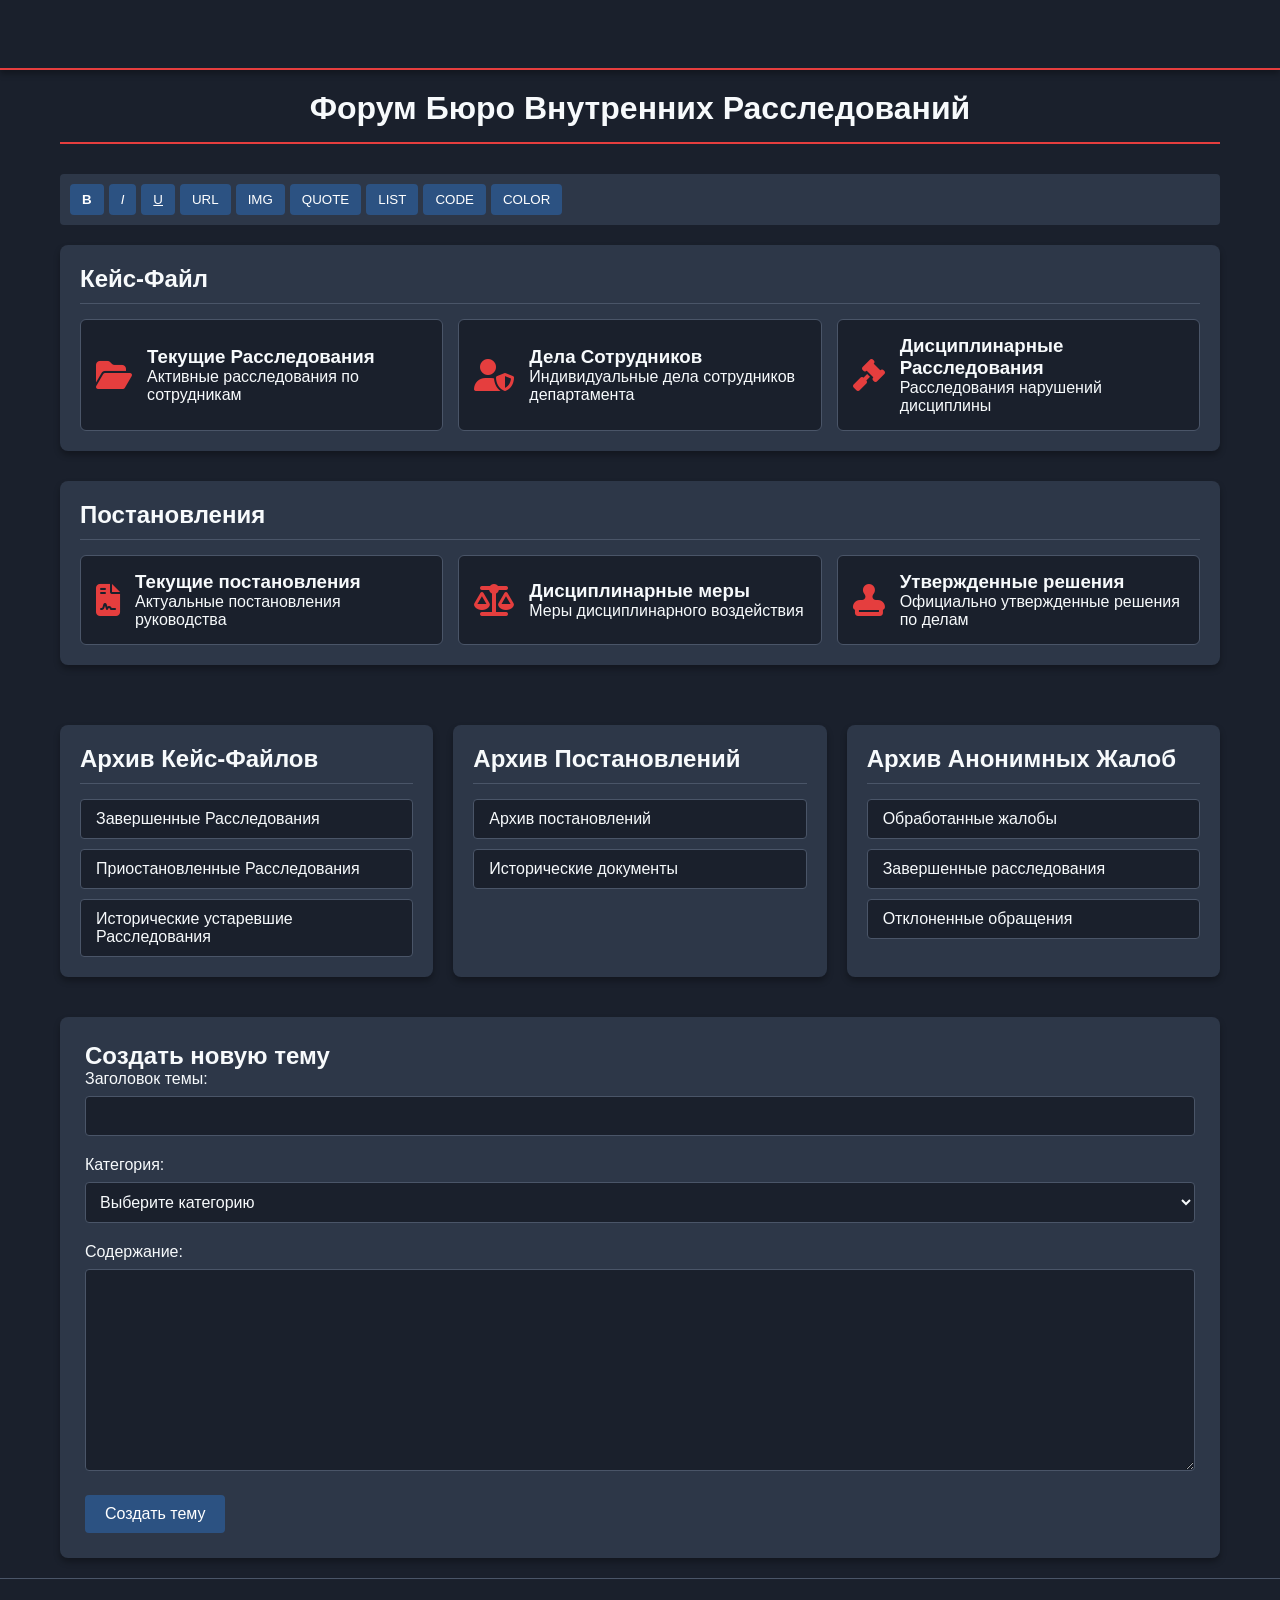
<file: forum.html>
<!DOCTYPE html>
<html lang="ru" data-theme="dark">
<head>
    <meta charset="UTF-8">
    <meta name="viewport" content="width=device-width, initial-scale=1.0">
    <title>Форум БВР</title>
    <link rel="stylesheet" href="css/style.css">
    <link rel="stylesheet" href="https://cdnjs.cloudflare.com/ajax/libs/font-awesome/6.4.0/css/all.min.css">
</head>
<body>
    <header>
        <!-- Same header as index.html -->
    </header>

    <main class="forum-container">
        <h1 class="section-title">Форум Бюро Внутренних Расследований</h1>
        
        <!-- BBCode Toolbar -->
        <div class="bbcode-toolbar">
            <button title="Жирный" onclick="insertBBCode('b')"><b>B</b></button>
            <button title="Курсив" onclick="insertBBCode('i')"><i>I</i></button>
            <button title="Подчеркнутый" onclick="insertBBCode('u')"><u>U</u></button>
            <button title="Ссылка" onclick="insertBBCode('url')">URL</button>
            <button title="Изображение" onclick="insertBBCode('img')">IMG</button>
            <button title="Цитата" onclick="insertBBCode('quote')">QUOTE</button>
            <button title="Список" onclick="insertBBCode('list')">LIST</button>
            <button title="Код" onclick="insertBBCode('code')">CODE</button>
            <button title="Цвет" onclick="insertBBCode('color')">COLOR</button>
        </div>
        
        <!-- Forum Categories -->
        <div class="forum-categories">
            <!-- Кейс-Файл -->
            <div class="forum-category">
                <h2>Кейс-Файл</h2>
                <div class="forum-sections">
                    <div class="forum-section">
                        <i class="fas fa-folder-open"></i>
                        <div>
                            <h3>Текущие Расследования</h3>
                            <p>Активные расследования по сотрудникам</p>
                        </div>
                    </div>
                    <div class="forum-section">
                        <i class="fas fa-user-shield"></i>
                        <div>
                            <h3>Дела Сотрудников</h3>
                            <p>Индивидуальные дела сотрудников департамента</p>
                        </div>
                    </div>
                    <div class="forum-section">
                        <i class="fas fa-gavel"></i>
                        <div>
                            <h3>Дисциплинарные Расследования</h3>
                            <p>Расследования нарушений дисциплины</p>
                        </div>
                    </div>
                </div>
            </div>
            
            <!-- Постановления -->
            <div class="forum-category">
                <h2>Постановления</h2>
                <div class="forum-sections">
                    <div class="forum-section">
                        <i class="fas fa-file-contract"></i>
                        <div>
                            <h3>Текущие постановления</h3>
                            <p>Актуальные постановления руководства</p>
                        </div>
                    </div>
                    <div class="forum-section">
                        <i class="fas fa-balance-scale"></i>
                        <div>
                            <h3>Дисциплинарные меры</h3>
                            <p>Меры дисциплинарного воздействия</p>
                        </div>
                    </div>
                    <div class="forum-section">
                        <i class="fas fa-stamp"></i>
                        <div>
                            <h3>Утвержденные решения</h3>
                            <p>Официально утвержденные решения по делам</p>
                        </div>
                    </div>
                </div>
            </div>
            
            <!-- Архивы -->
            <div class="forum-archives">
                <!-- Архив Кейс-Файлов -->
                <div class="archive-category">
                    <h2>Архив Кейс-Файлов</h2>
                    <div class="archive-sections">
                        <div class="archive-section">Завершенные Расследования</div>
                        <div class="archive-section">Приостановленные Расследования</div>
                        <div class="archive-section">Исторические устаревшие Расследования</div>
                    </div>
                </div>
                
                <!-- Архив Постановлений -->
                <div class="archive-category">
                    <h2>Архив Постановлений</h2>
                    <div class="archive-sections">
                        <div class="archive-section">Архив постановлений</div>
                        <div class="archive-section">Исторические документы</div>
                    </div>
                </div>
                
                <!-- Архив Анонимных Жалоб -->
                <div class="archive-category">
                    <h2>Архив Анонимных Жалоб</h2>
                    <div class="archive-sections">
                        <div class="archive-section">Обработанные жалобы</div>
                        <div class="archive-section">Завершенные расследования</div>
                        <div class="archive-section">Отклоненные обращения</div>
                    </div>
                </div>
            </div>
        </div>
        
        <!-- New Topic Form -->
        <div class="new-topic-form">
            <h2>Создать новую тему</h2>
            <form id="topicForm">
                <div class="form-group">
                    <label for="topicTitle">Заголовок темы:</label>
                    <input type="text" id="topicTitle" required>
                </div>
                <div class="form-group">
                    <label for="topicCategory">Категория:</label>
                    <select id="topicCategory" required>
                        <option value="">Выберите категорию</option>
                        <option value="current">Текущие Расследования</option>
                        <option value="employees">Дела Сотрудников</option>
                        <option value="disciplinary">Дисциплинарные Расследования</option>
                        <!-- Other options -->
                    </select>
                </div>
                <div class="form-group">
                    <label for="topicContent">Содержание:</label>
                    <textarea id="topicContent" rows="10" required></textarea>
                </div>
                <button type="submit" class="btn">Создать тему</button>
            </form>
        </div>
    </main>

    <footer>
        <!-- Same footer as index.html -->
    </footer>

    <script src="js/main.js"></script>
    <script src="js/forum.js"></script>
</body>
</html>
</file>
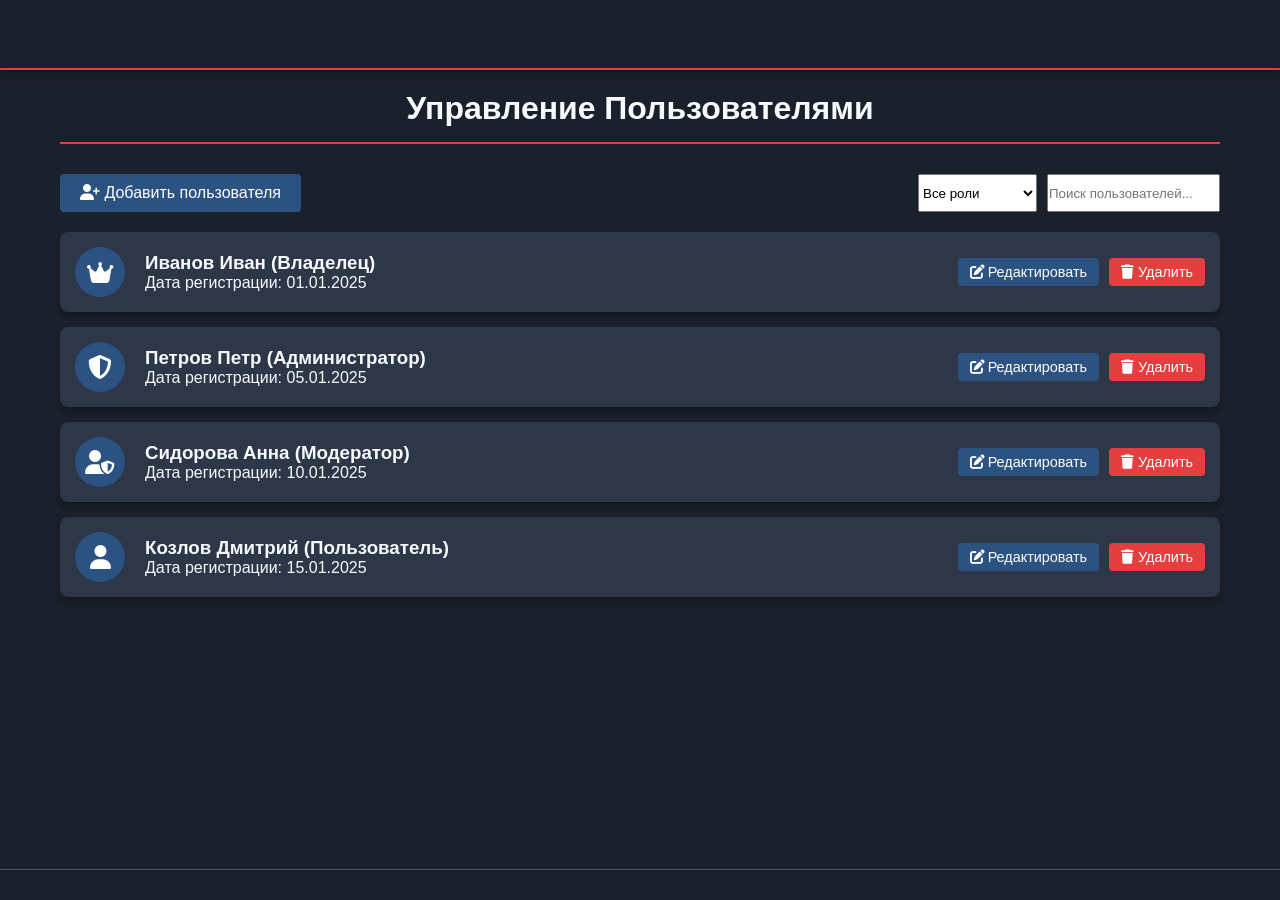
<file: users.html>
<!DOCTYPE html>
<html lang="ru" data-theme="dark">
<head>
    <meta charset="UTF-8">
    <meta name="viewport" content="width=device-width, initial-scale=1.0">
    <title>Пользователи</title>
    <link rel="stylesheet" href="css/style.css">
    <link rel="stylesheet" href="https://cdnjs.cloudflare.com/ajax/libs/font-awesome/6.4.0/css/all.min.css">
</head>
<body>
    <header>
        <!-- Same header as index.html -->
    </header>

    <main class="users-management">
        <h1 class="section-title">Управление Пользователями</h1>
        
        <div class="user-controls">
            <button class="btn" id="addUserBtn"><i class="fas fa-user-plus"></i> Добавить пользователя</button>
            <div class="user-filters">
                <select id="userRoleFilter">
                    <option value="all">Все роли</option>
                    <option value="owner">Владелец</option>
                    <option value="admin">Администратор</option>
                    <option value="moderator">Модератор</option>
                    <option value="user">Пользователь</option>
                </select>
                <input type="text" id="userSearch" placeholder="Поиск пользователей...">
            </div>
        </div>
        
        <div class="users-list">
            <div class="user-item">
                <div class="user-avatar">
                    <i class="fas fa-crown"></i>
                </div>
                <div class="user-info">
                    <h3>Иванов Иван (Владелец)</h3>
                    <p>Дата регистрации: 01.01.2025</p>
                </div>
                <div class="user-actions">
                    <button class="btn btn-sm"><i class="fas fa-edit"></i> Редактировать</button>
                    <button class="btn btn-sm btn-danger"><i class="fas fa-trash"></i> Удалить</button>
                </div>
            </div>
            
            <div class="user-item">
                <div class="user-avatar">
                    <i class="fas fa-shield-alt"></i>
                </div>
                <div class="user-info">
                    <h3>Петров Петр (Администратор)</h3>
                    <p>Дата регистрации: 05.01.2025</p>
                </div>
                <div class="user-actions">
                    <button class="btn btn-sm"><i class="fas fa-edit"></i> Редактировать</button>
                    <button class="btn btn-sm btn-danger"><i class="fas fa-trash"></i> Удалить</button>
                </div>
            </div>
            
            <div class="user-item">
                <div class="user-avatar">
                    <i class="fas fa-user-shield"></i>
                </div>
                <div class="user-info">
                    <h3>Сидорова Анна (Модератор)</h3>
                    <p>Дата регистрации: 10.01.2025</p>
                </div>
                <div class="user-actions">
                    <button class="btn btn-sm"><i class="fas fa-edit"></i> Редактировать</button>
                    <button class="btn btn-sm btn-danger"><i class="fas fa-trash"></i> Удалить</button>
                </div>
            </div>
            
            <div class="user-item">
                <div class="user-avatar">
                    <i class="fas fa-user"></i>
                </div>
                <div class="user-info">
                    <h3>Козлов Дмитрий (Пользователь)</h3>
                    <p>Дата регистрации: 15.01.2025</p>
                </div>
                <div class="user-actions">
                    <button class="btn btn-sm"><i class="fas fa-edit"></i> Редактировать</button>
                    <button class="btn btn-sm btn-danger"><i class="fas fa-trash"></i> Удалить</button>
                </div>
            </div>
        </div>
        
        <!-- User Edit Modal -->
        <div class="modal" id="userEditModal">
            <div class="modal-content">
                <span class="close">&times;</span>
                <h2>Редактирование пользователя</h2>
                <form id="userEditForm">
                    <div class="form-group">
                        <label for="editUsername">Логин:</label>
                        <input type="text" id="editUsername" required>
                    </div>
                    <div class="form-group">
                        <label for="editFullname">Полное имя:</label>
                        <input type="text" id="editFullname" required>
                    </div>
                    <div class="form-group">
                        <label for="editEmail">Email:</label>
                        <input type="email" id="editEmail" required>
                    </div>
                    <div class="form-group">
                        <label for="editRole">Роль:</label>
                        <select id="editRole" required>
                            <option value="owner">Владелец</option>
                            <option value="admin">Администратор</option>
                            <option value="moderator">Модератор</option>
                            <option value="user">Пользователь</option>
                        </select>
                    </div>
                    <div class="form-group">
                        <label for="editPosition">Должность:</label>
                        <input type="text" id="editPosition">
                    </div>
                    <div class="form-group">
                        <label for="editAvatar">Аватар:</label>
                        <input type="file" id="editAvatar">
                    </div>
                    <button type="submit" class="btn">Сохранить изменения</button>
                </form>
            </div>
        </div>
    </main>

    <footer>
        <!-- Same footer as index.html -->
    </footer>

    <script src="js/main.js"></script>
    <script src="js/users.js"></script>
</body>
</html>
</file>
<file: css/style.css>
:root {
    --primary: #1a3a5f;
    --secondary: #2c5282;
    --accent: #e53e3e;
    --light: #f7fafc;
    --dark: #1a202c;
    --gray: #718096;
    --success: #38a169;
    --warning: #dd6b20;
    --danger: #e53e3e;
    --header-height: 70px;
    --footer-height: 60px;
    --transition: all 0.3s ease;
}

[data-theme="light"] {
    --bg: #f0f4f8;
    --text: #1a202c;
    --card-bg: #ffffff;
    --border: #e2e8f0;
    --nav-bg: #ffffff;
    --shadow: 0 4px 6px rgba(0, 0, 0, 0.1);
    --modal-bg: rgba(0, 0, 0, 0.5);
}

[data-theme="dark"] {
    --bg: #1a202c;
    --text: #f7fafc;
    --card-bg: #2d3748;
    --border: #4a5568;
    --nav-bg: #1a202c;
    --shadow: 0 4px 6px rgba(0, 0, 0, 0.3);
    --modal-bg: rgba(0, 0, 0, 0.7);
}

* {
    margin: 0;
    padding: 0;
    box-sizing: border-box;
    font-family: 'Segoe UI', Tahoma, Geneva, Verdana, sans-serif;
}

body {
    background-color: var(--bg);
    color: var(--text);
    min-height: 100vh;
    display: flex;
    flex-direction: column;
    transition: var(--transition);
}

/* Header Styles */
header {
    background-color: var(--nav-bg);
    border-bottom: 2px solid var(--accent);
    height: var(--header-height);
    position: sticky;
    top: 0;
    z-index: 100;
    box-shadow: var(--shadow);
}

.navbar {
    display: flex;
    justify-content: space-between;
    align-items: center;
    padding: 0 20px;
    height: 100%;
}

.logo-container {
    display: flex;
    align-items: center;
    gap: 10px;
}

.logo {
    height: 40px;
    width: auto;
}

.brand {
    font-size: 1.2rem;
    font-weight: bold;
    color: var(--text);
}

.nav-links {
    display: flex;
    gap: 15px;
}

.nav-link {
    padding: 8px 15px;
    border-radius: 4px;
    color: var(--text);
    text-decoration: none;
    font-weight: 500;
    transition: var(--transition);
}

.nav-link:hover, .nav-link.active {
    background-color: var(--secondary);
    color: white;
}

.nav-controls {
    display: flex;
    align-items: center;
    gap: 15px;
}

.theme-toggle {
    background: none;
    border: none;
    color: var(--text);
    cursor: pointer;
    font-size: 1.2rem;
    width: 36px;
    height: 36px;
    border-radius: 50%;
    display: flex;
    align-items: center;
    justify-content: center;
    transition: var(--transition);
}

.theme-toggle:hover {
    background-color: rgba(255, 255, 255, 0.1);
}

.user-menu {
    position: relative;
}

.user-btn {
    background: none;
    border: none;
    color: var(--text);
    display: flex;
    align-items: center;
    gap: 8px;
    cursor: pointer;
    padding: 5px 10px;
    border-radius: 20px;
    transition: var(--transition);
}

.user-btn:hover {
    background-color: rgba(255, 255, 255, 0.1);
}

.user-avatar {
    width: 32px;
    height: 32px;
    border-radius: 50%;
    background-color: var(--secondary);
    display: flex;
    align-items: center;
    justify-content: center;
    color: white;
    font-weight: bold;
}

.dropdown {
    position: absolute;
    top: 100%;
    right: 0;
    background-color: var(--card-bg);
    border: 1px solid var(--border);
    border-radius: 6px;
    box-shadow: var(--shadow);
    min-width: 200px;
    margin-top: 5px;
    overflow: hidden;
    display: none;
    z-index: 10;
}

.dropdown.show {
    display: block;
}

.dropdown-item {
    padding: 10px 15px;
    color: var(--text);
    text-decoration: none;
    display: block;
    transition: var(--transition);
}

.dropdown-item:hover {
    background-color: var(--secondary);
    color: white;
}

/* Main Content Styles */
main {
    flex: 1;
    padding: 30px 20px;
    max-width: 1200px;
    margin: 0 auto;
    width: 100%;
}

.hero {
    text-align: center;
    margin-bottom: 40px;
}

.main-logo {
    max-width: 300px;
    margin: 0 auto 20px;
    display: block;
}

.hero h1 {
    font-size: 2.5rem;
    margin-bottom: 10px;
    color: var(--accent);
}

.hero h2 {
    font-size: 1.8rem;
    margin-bottom: 15px;
    color: var(--text);
}

.hero p {
    font-size: 1.1rem;
    color: var(--gray);
    max-width: 800px;
    margin: 0 auto;
    line-height: 1.6;
}

.resources-grid {
    display: grid;
    grid-template-columns: repeat(2, 1fr);
    gap: 20px;
    margin-top: 40px;
}

.resource-card {
    background-color: var(--card-bg);
    border: 1px solid var(--border);
    border-radius: 8px;
    padding: 20px;
    text-align: center;
    transition: var(--transition);
    box-shadow: var(--shadow);
    cursor: pointer;
}

.resource-card:hover {
    transform: translateY(-5px);
    box-shadow: 0 10px 20px rgba(0, 0, 0, 0.1);
    border-color: var(--accent);
}

.resource-icon {
    font-size: 2.5rem;
    margin-bottom: 15px;
    color: var(--accent);
}

.resource-title {
    font-size: 1.3rem;
    margin-bottom: 10px;
    color: var(--text);
}

.resource-desc {
    color: var(--gray);
    font-size: 0.95rem;
}

/* Footer Styles */
footer {
    background-color: var(--nav-bg);
    border-top: 1px solid var(--border);
    padding: 15px 20px;
    text-align: center;
    margin-top: auto;
}

.footer-content {
    display: flex;
    flex-direction: column;
    align-items: center;
}

.footer-logo {
    font-weight: bold;
    font-size: 1.2rem;
    margin-bottom: 8px;
    color: var(--text);
}

.copyright {
    font-size: 0.85rem;
    color: var(--gray);
}

/* Modal Styles */
.modal {
    display: none;
    position: fixed;
    top: 0;
    left: 0;
    width: 100%;
    height: 100%;
    background-color: var(--modal-bg);
    z-index: 1000;
    align-items: center;
    justify-content: center;
}

.modal.show {
    display: flex;
}

.modal-content {
    background-color: var(--card-bg);
    border-radius: 8px;
    padding: 25px;
    width: 90%;
    max-width: 500px;
    position: relative;
    box-shadow: var(--shadow);
}

.close {
    position: absolute;
    top: 15px;
    right: 15px;
    font-size: 1.5rem;
    color: var(--text);
    cursor: pointer;
}

.close:hover {
    color: var(--accent);
}

.form-group {
    margin-bottom: 20px;
}

.form-group label {
    display: block;
    margin-bottom: 8px;
    font-weight: 500;
}

.form-group input,
.form-group select,
.form-group textarea {
    width: 100%;
    padding: 10px;
    border: 1px solid var(--border);
    border-radius: 4px;
    background-color: var(--bg);
    color: var(--text);
    font-size: 1rem;
}

/* Forum Styles */
.forum-container {
    padding: 20px;
}

.bbcode-toolbar {
    background-color: var(--card-bg);
    padding: 10px;
    border-radius: 4px;
    margin-bottom: 20px;
    display: flex;
    flex-wrap: wrap;
    gap: 5px;
}

.bbcode-toolbar button {
    padding: 8px 12px;
    background-color: var(--secondary);
    color: white;
    border: none;
    border-radius: 4px;
    cursor: pointer;
    transition: var(--transition);
}

.bbcode-toolbar button:hover {
    background-color: var(--primary);
}

.forum-categories {
    display: flex;
    flex-direction: column;
    gap: 30px;
}

.forum-category {
    background-color: var(--card-bg);
    border-radius: 8px;
    padding: 20px;
    box-shadow: var(--shadow);
}

.forum-category h2 {
    margin-bottom: 15px;
    padding-bottom: 10px;
    border-bottom: 1px solid var(--border);
}

.forum-sections {
    display: grid;
    grid-template-columns: repeat(auto-fill, minmax(300px, 1fr));
    gap: 15px;
}

.forum-section {
    background-color: var(--bg);
    border-radius: 6px;
    padding: 15px;
    display: flex;
    gap: 15px;
    align-items: center;
    transition: var(--transition);
    border: 1px solid var(--border);
}

.forum-section:hover {
    border-color: var(--accent);
    transform: translateY(-3px);
}

.forum-section i {
    font-size: 2rem;
    color: var(--accent);
}

.forum-archives {
    display: grid;
    grid-template-columns: repeat(auto-fill, minmax(300px, 1fr));
    gap: 20px;
    margin-top: 30px;
}

.archive-category {
    background-color: var(--card-bg);
    border-radius: 8px;
    padding: 20px;
    box-shadow: var(--shadow);
}

.archive-category h2 {
    margin-bottom: 15px;
    padding-bottom: 10px;
    border-bottom: 1px solid var(--border);
}

.archive-sections {
    display: flex;
    flex-direction: column;
    gap: 10px;
}

.archive-section {
    background-color: var(--bg);
    padding: 10px 15px;
    border-radius: 4px;
    border: 1px solid var(--border);
    transition: var(--transition);
}

.archive-section:hover {
    background-color: var(--secondary);
    color: white;
    cursor: pointer;
}

.new-topic-form {
    margin-top: 40px;
    background-color: var(--card-bg);
    border-radius: 8px;
    padding: 25px;
    box-shadow: var(--shadow);
}

/* Case Management Styles */
.case-management {
    padding: 20px;
}

.case-controls {
    display: flex;
    justify-content: space-between;
    margin-bottom: 20px;
    flex-wrap: wrap;
    gap: 10px;
}

.case-filters {
    display: flex;
    gap: 10px;
}

.case-filters select, .case-filters input {
    padding: 8px 12px;
    border: 1px solid var(--border);
    border-radius: 4px;
    background-color: var(--bg);
    color: var(--text);
}

.cases-list {
    display: grid;
    grid-template-columns: repeat(auto-fill, minmax(350px, 1fr));
    gap: 20px;
}

.case-item {
    background-color: var(--card-bg);
    border-radius: 8px;
    padding: 20px;
    box-shadow: var(--shadow);
    border: 1px solid var(--border);
    display: flex;
    flex-direction: column;
    gap: 15px;
}

.case-header {
    display: flex;
    justify-content: space-between;
    align-items: center;
    border-bottom: 1px solid var(--border);
    padding-bottom: 10px;
}

.case-status {
    padding: 4px 10px;
    border-radius: 20px;
    font-size: 0.85rem;
    font-weight: 500;
}

.case-status.active {
    background-color: rgba(56, 161, 105, 0.2);
    color: var(--success);
}

.case-status.pending {
    background-color: rgba(221, 107, 32, 0.2);
    color: var(--warning);
}

.case-status.closed {
    background-color: rgba(66, 153, 225, 0.2);
    color: #4299e1;
}

.case-content p {
    margin-bottom: 8px;
    font-size: 0.95rem;
}

.case-actions {
    display: flex;
    gap: 10px;
    margin-top: auto;
}

/* Users Management Styles */
.users-management {
    padding: 20px;
}

.user-controls {
    display: flex;
    justify-content: space-between;
    margin-bottom: 20px;
    flex-wrap: wrap;
    gap: 10px;
}

.user-filters {
    display: flex;
    gap: 10px;
}

.users-list {
    display: flex;
    flex-direction: column;
    gap: 15px;
}

.user-item {
    background-color: var(--card-bg);
    border-radius: 8px;
    padding: 15px;
    display: flex;
    align-items: center;
    gap: 20px;
    box-shadow: var(--shadow);
}

.user-avatar {
    width: 50px;
    height: 50px;
    border-radius: 50%;
    background-color: var(--secondary);
    display: flex;
    align-items: center;
    justify-content: center;
    color: white;
    font-size: 1.5rem;
}

.user-info {
    flex: 1;
}

.user-actions {
    display: flex;
    gap: 10px;
}

/* Button Styles */
.btn {
    display: inline-block;
    padding: 10px 20px;
    background-color: var(--secondary);
    color: white;
    border: none;
    border-radius: 4px;
    cursor: pointer;
    font-weight: 500;
    transition: var(--transition);
    text-decoration: none;
    font-size: 1rem;
}

.btn:hover {
    background-color: var(--primary);
    transform: translateY(-2px);
}

.btn-sm {
    padding: 6px 12px;
    font-size: 0.9rem;
}

.btn-accent {
    background-color: var(--accent);
}

.btn-accent:hover {
    background-color: #c53030;
}

.btn-danger {
    background-color: var(--danger);
}

.btn-danger:hover {
    background-color: #c53030;
}

/* Section Title */
.section-title {
    text-align: center;
    margin: 0 0 30px;
    padding-bottom: 15px;
    border-bottom: 2px solid var(--accent);
    font-size: 2rem;
}

/* Responsive Styles */
@media (max-width: 768px) {
    .resources-grid {
        grid-template-columns: 1fr;
    }
    
    .nav-links {
        display: none;
    }
    
    .brand {
        font-size: 1rem;
    }
    
    .case-controls, .user-controls {
        flex-direction: column;
    }
    
    .case-filters, .user-filters {
        width: 100%;
    }
    
    .user-item {
        flex-direction: column;
        align-items: flex-start;
    }
    
    .user-actions {
        width: 100%;
        justify-content: flex-end;
    }
    
    .hero h1 {
        font-size: 1.8rem;
    }
    
    .hero h2 {
        font-size: 1.4rem;
    }
}
</file>
